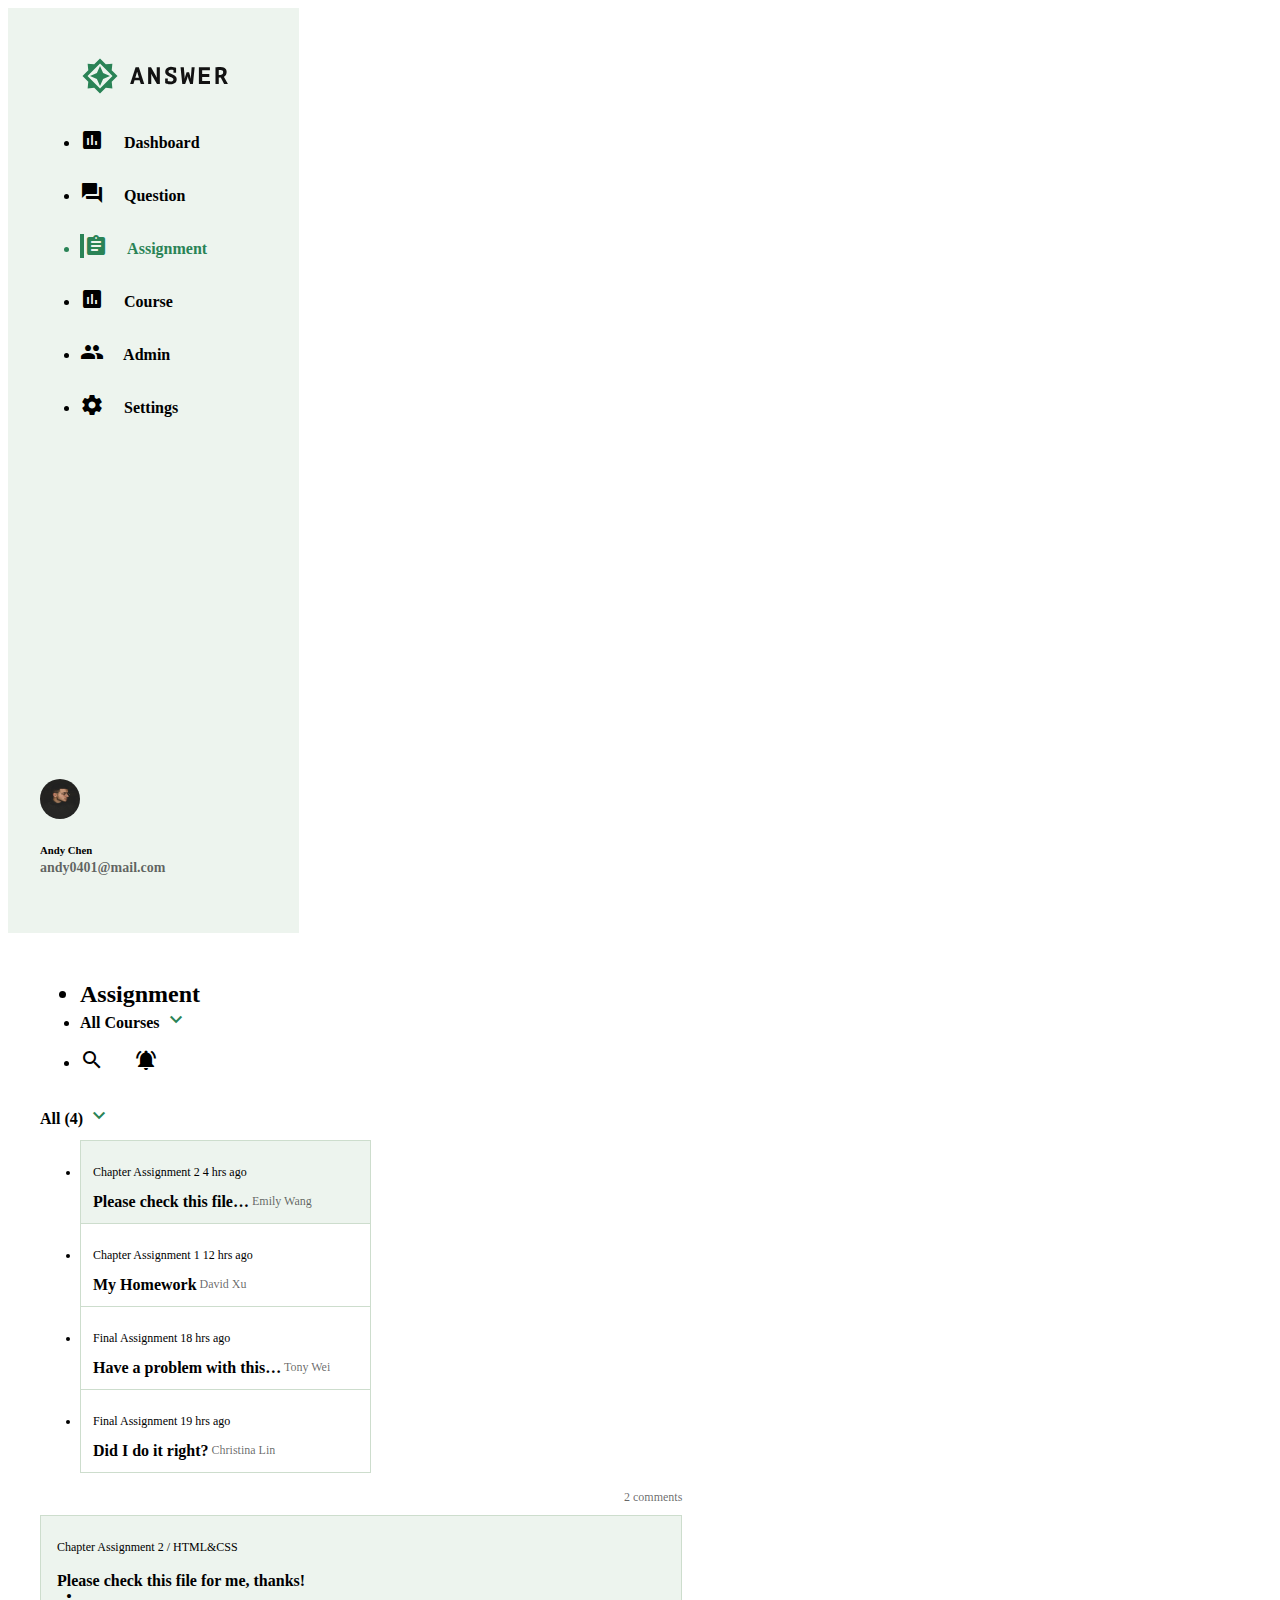
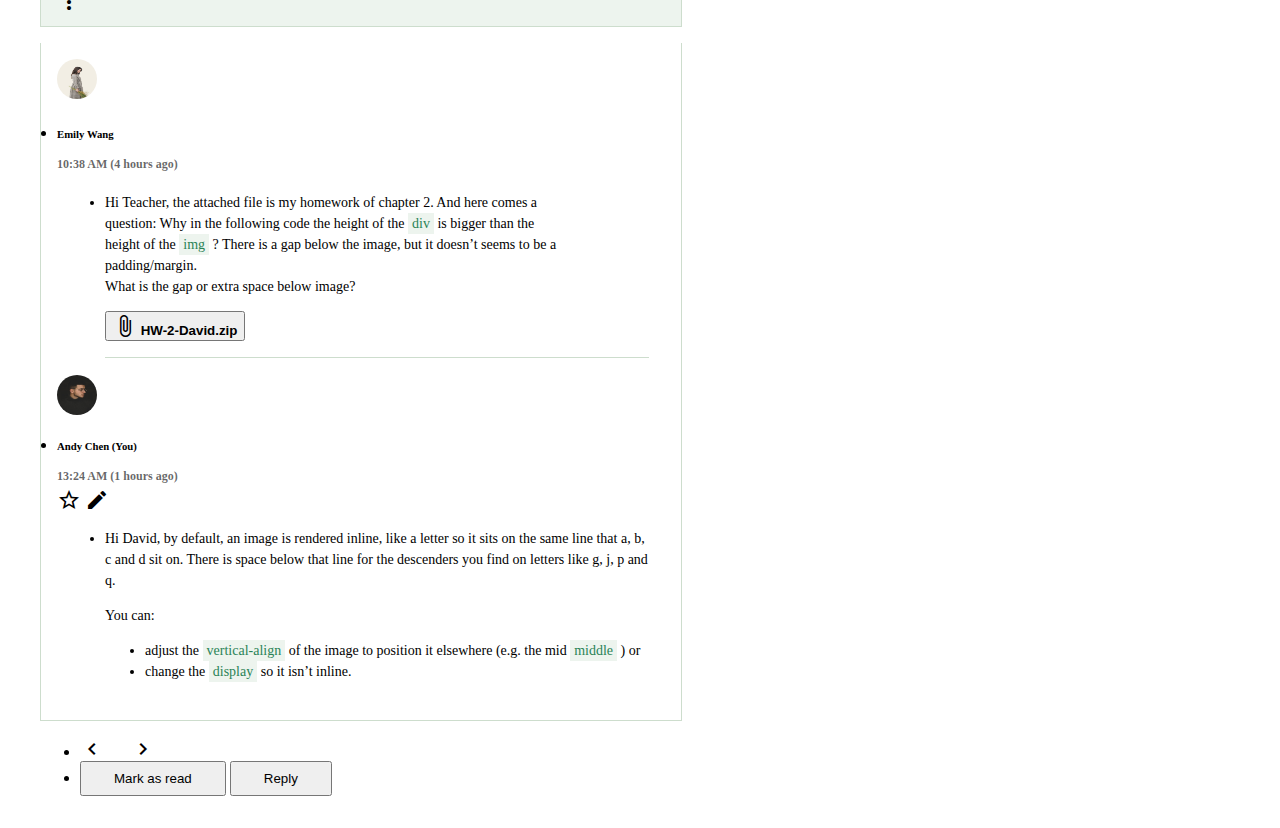
<file: index.html>
<!DOCTYPE html>
<html lang="en">
<head>
    <meta charset="UTF-8">
    <meta name="viewport" content="width=device-width, initial-scale=1.0">
    <title>後台管理</title>
    <!-- BS4 CSS -->
    <link rel="stylesheet" href="https://stackpath.bootstrapcdn.com/bootstrap/4.2.1/css/bootstrap.min.css" 
    integrity="sha384-GJzZqFGwb1QTTN6wy59ffF1BuGJpLSa9DkKMp0DgiMDm4iYMj70gZWKYbI706tWS" crossorigin="anonymous">
    <!-- CSS -->
    <link rel="stylesheet" href="css/all.css">
    <!-- Material+Icons -->
    <link href="https://fonts.googleapis.com/icon?family=Material+Icons" rel="stylesheet">
    <!-- BS4 JS -->
    <script src="https://code.jquery.com/jquery-3.3.1.slim.min.js" integrity="sha384-q8i/X+965DzO0rT7abK41JStQIAqV
    gRVzpbzo5smXKp4YfRvH+8abtTE1Pi6jizo" crossorigin="anonymous"></script>
    <script src="https://cdnjs.cloudflare.com/ajax/libs/popper.js/1.14.6/umd/popper.min.js" integrity="sha384-wHAiFfRl
    MFy6i5SRaxvfOCifBUQy1xHdJ/yoi7FRNXMRBu5WHdZYu1hA6ZOblgut" crossorigin="anonymous"></script>
    <script src="https://stackpath.bootstrapcdn.com/bootstrap/4.2.1/js/bootstrap.min.js" integrity="sha384-B0UglyR+jN6C
    kvvICOB2joaf5I4l3gm9GU6Hc1og6Ls7i6U/mkkaduKaBhlAXv9k" crossorigin="anonymous"></script>
    <!-- JS -->
    <script src="js/jquery-3.5.1.min.js"></script>
    <script src="js/all.js"></script>
</head>

<body>
    <div class="wrap d-flex">
        <!-- 左側menu -->
        <header>
            <div class="menu d-flex flex-column">
                <ul class="menuItems list-unstyled d-flex flex-column justify-content-center">
                    <h1>
                        <a href="#">
                            <img src="img/logo-ANSWER.svg" alt="logo">
                        </a>
                    </h1>
                    <li>
                        <span class="material-icons">
                            assessment
                        </span>
                        Dashboard
                    </li>
                    <li>
                        <span class="material-icons">
                            question_answer
                        </span>
                        Question
                    </li>
                    <li class="pageNow">
                        <span class="material-icons">
                            assignment
                        </span>
                        Assignment
                    </li>
                    <li>
                        <span class="material-icons">
                            assessment
                        </span>
                        Course
                    </li>
                    <li>
                        <a href="admin.html">
                            <span class="material-icons">
                                people
                            </span>
                            Admin
                        </a>
                    </li>
                    <li class="setting">
                        <span class="material-icons">
                            settings
                        </span>
                        Settings
                    </li>
                </ul>
                <div class="user d-flex">
                    <img src="img/andychen.jpeg" alt="">
                    <h6>Andy Chen
                        <p>andy0401@mail.com</p>
                    </h6>
                </div>
            </div>
        </header>
        <!-- 右側主內容 -->
        <div class="main">
            <!-- 上方區塊 -->
            <div class="rightareaTop d-flex justify-content-between align-items-center">
                <ul class="title list-unstyled d-flex align-items-center">
                    <li>
                        <span>
                            Assignment
                        </span>
                    </li>
                    <li class="littleTitle">
                        <span>
                            All Courses
                        </span>
                        <span class="material-icons" style="color: #2A8356">
                            keyboard_arrow_down
                        </span>
                    </li>
                </ul>
                <ul class="list-unstyled">
                    <li>
                        <span class="material-icons mr-26">
                            search
                        </span>
                        <span class="material-icons">
                            notifications_active
                        </span>
                    </li>
                </ul>
            </div>
            <!-- 主內容 -->
            <div class="content d-flex">
                <div class="allComments">
                    <p class="all bold">All (4)
                        <span class="material-icons" style="color: #2A8356">
                            keyboard_arrow_down
                        </span>
                    </p>
                    <ul class="allList list-unstyled">
                        <li>
                            <p class="d-flex justify-content-between align-items-center">
                                <span>Chapter Assignment 2</span>
                                <span>4 hrs ago</span>
                            </p>
                            <p class="d-flex justify-content-between align-items-center">
                                <span class="allsTitle bold">Please check this file…</span>
                                <span class="gray-text">Emily Wang</span>
                            </p>
                        </li>
                        <li>
                            <p class="d-flex justify-content-between align-items-center">
                                <span>Chapter Assignment 1</span>
                                <span>12 hrs ago</span>
                            </p>
                            <p class="d-flex justify-content-between align-items-center">
                                <span class="allsTitle bold">My Homework</span>
                                <span class="gray-text">David Xu</span>
                            </p>
                        </li>
                        <li>
                            <p class="d-flex justify-content-between">
                                <span>Final Assignment</span>
                                <span>18 hrs ago</span>
                            </p>
                            <p class="d-flex justify-content-between">
                                <span class="allsTitle bold">Have a problem with this…</span>
                                <spa class="gray-text">Tony Wei</span>
                            </p>
                        </li>
                        <li>
                            <p class="d-flex justify-content-between">
                                <span>Final Assignment</span>
                                <span>19 hrs ago</span>
                            </p>
                            <p class="d-flex justify-content-between">
                                <span class="allsTitle bold">Did I do it right?</span>
                                <span class="gray-text">Christina Lin</span>
                            </p>
                        </li>
                    </ul>
                </div>
                <div class="comments">
                    <p class="littleComments gray-text">2 comments</p>
                    <div class="commentsTitle d-flex justify-content-between align-items-center">
                        <div>
                            <p>
                                Chapter Assignment 2 / HTML&CSS
                            </p>
                            <p class="allsTitle bold">
                                Please check this file for me, thanks!
                            </p>
                        </div>
                        <span class="material-icons">
                            more_vert
                        </span>
                    </div>

                    <ul class="commentsItems list-unstyled">
                        <li class="name d-flex">
                            <img src="img/emilywang.jpeg" alt="">
                            <h6>
                                Emily Wang
                                <p class="gray-text small-text">
                                    10:38 AM (4 hours ago)
                                </p>
                            </h6>
                        </li>
                        <li class="itemContent">
                            <p>
                                Hi Teacher, the attached file is my homework of chapter 2. And here comes a<br> 
                                question: Why in the following code the height of the <span>div </span> is bigger than the
                                <br> height of the <span>img</span> ? There is a gap below the image, but it doesn’t seems to be a 
                                padding/margin. 
                                <br>
                                What is the gap or extra space below image?
                            </p>
                            <a href="#">
                                <button type="button" class="btn btn-outline-success" style="color:black;font-weight: bold;">
                                <span class="material-icons">
                                    attach_file
                                </span>
                                HW-2-David.zip
                            </button>
                            </a>
                        </li>
                        <li class="name d-flex justify-content-between">
                            <div class="d-flex">
                            <img src="img/andychen.jpeg" alt="">
                                <h6>
                                    Andy Chen (You)
                                    <p class="gray-text small-text">
                                        13:24 AM (1 hours ago)
                                    </p>
                                </h6>
                            </div>
                            <div>
                                <span class="material-icons">
                                    star_border
                                </span>
                                <span class="material-icons ml-4">
                                    create
                                </span>
                            </div>
                        </li>
                        <li class="itemContent">
                            <p>
                                Hi David, by default, an image is rendered inline, like a letter so it sits on the 
                                same line that a, b, c and d sit on. There is space below that line for the 
                                descenders you find on letters like g, j, p and q.
                            </p>
                            <p>
                                 You can: 
                            </p>
                            <ul>
                                <li class="list-unstyled disc">
                                    adjust the <span>vertical-align</span> of the image to position it elsewhere (e.g. the mid
                                    <span>middle</span> ) or
                                </li>
                                <li class="list-unstyled disc">change the <span>display</span> so it isn’t inline.
                                </li>
                            </ul>
                        </li>
                    </ul>

                    <div class="commentsFooter position-relative">
                        <ul class="list-unstyled d-flex justify-content-between align-items-center">
                            <li class="bottomArrows">
                                <span class="material-icons mr23">
                                    chevron_left
                                </span>
                                <span class="material-icons">
                                    chevron_right
                                </span>
                            </li>
                            <li class="d-flex">
                                    <button type="button" class="btn btn-outline-success">
                                        Mark as read
                                    </button>
                                    <button type="button" class="btn btn-success replyAction ml-3">
                                        Reply
                                    </button>
                            </li>
                                <!-- 點擊reply後淡入bodyText -->
                            <div class="bodyText position-absolute">
                                <ul class="bodyTextHeader d-flex list-unstyled align-items-center">
                                    <select>
                                        <option value="Body Text">
                                            Body Text
                                        </option>
                                    </select>
                                    <li>
                                        <span class="material-icons ml-4">
                                            format_bold
                                        </span>
                                    </li>
                                    <li>
                                        <span class="material-icons ml-4">
                                            format_italic
                                        </span>
                                    </li>
                                    <li>
                                        <span class="material-icons ml-4">
                                            format_list_bulleted
                                        </span>
                                    </li>
                                    <li>
                                        <span class="material-icons ml-4">
                                            format_list_numbered
                                        </span>
                                    </li>
                                    <li>
                                        <span class="material-icons ml-4">
                                            image
                                        </span>
                                    </li>
                                    <li>
                                        <span class="material-icons ml-4">
                                            insert_link
                                            </span>
                                    </li>
                                    <li>
                                        <span class="material-icons ml-4">
                                            chevron_left
                                        </span>
                                    </li>
                                    <li>
                                        <span class="material-icons">
                                            chevron_right
                                        </span>
                                    </li>
                                </ul>
                                <textarea cols="30" rows="10" placeholder="Reply an answer…"></textarea>
                                <div class="bodyTextFooter d-flex justify-content-end">
                                    <button type="button" class="btn btn-outline-success replyAction">
                                        Cancel
                                    </button>
                                    <button type="button" class="btn btn-success mr-4 ml-2">
                                        Reply
                                    </button>
                                </div>
                            </div>
                        </ul>
                    </div>
                </div>
            </div>
        </div>
        



        <footer>

        </footer>
    </div>
</body>
</html>
</file>
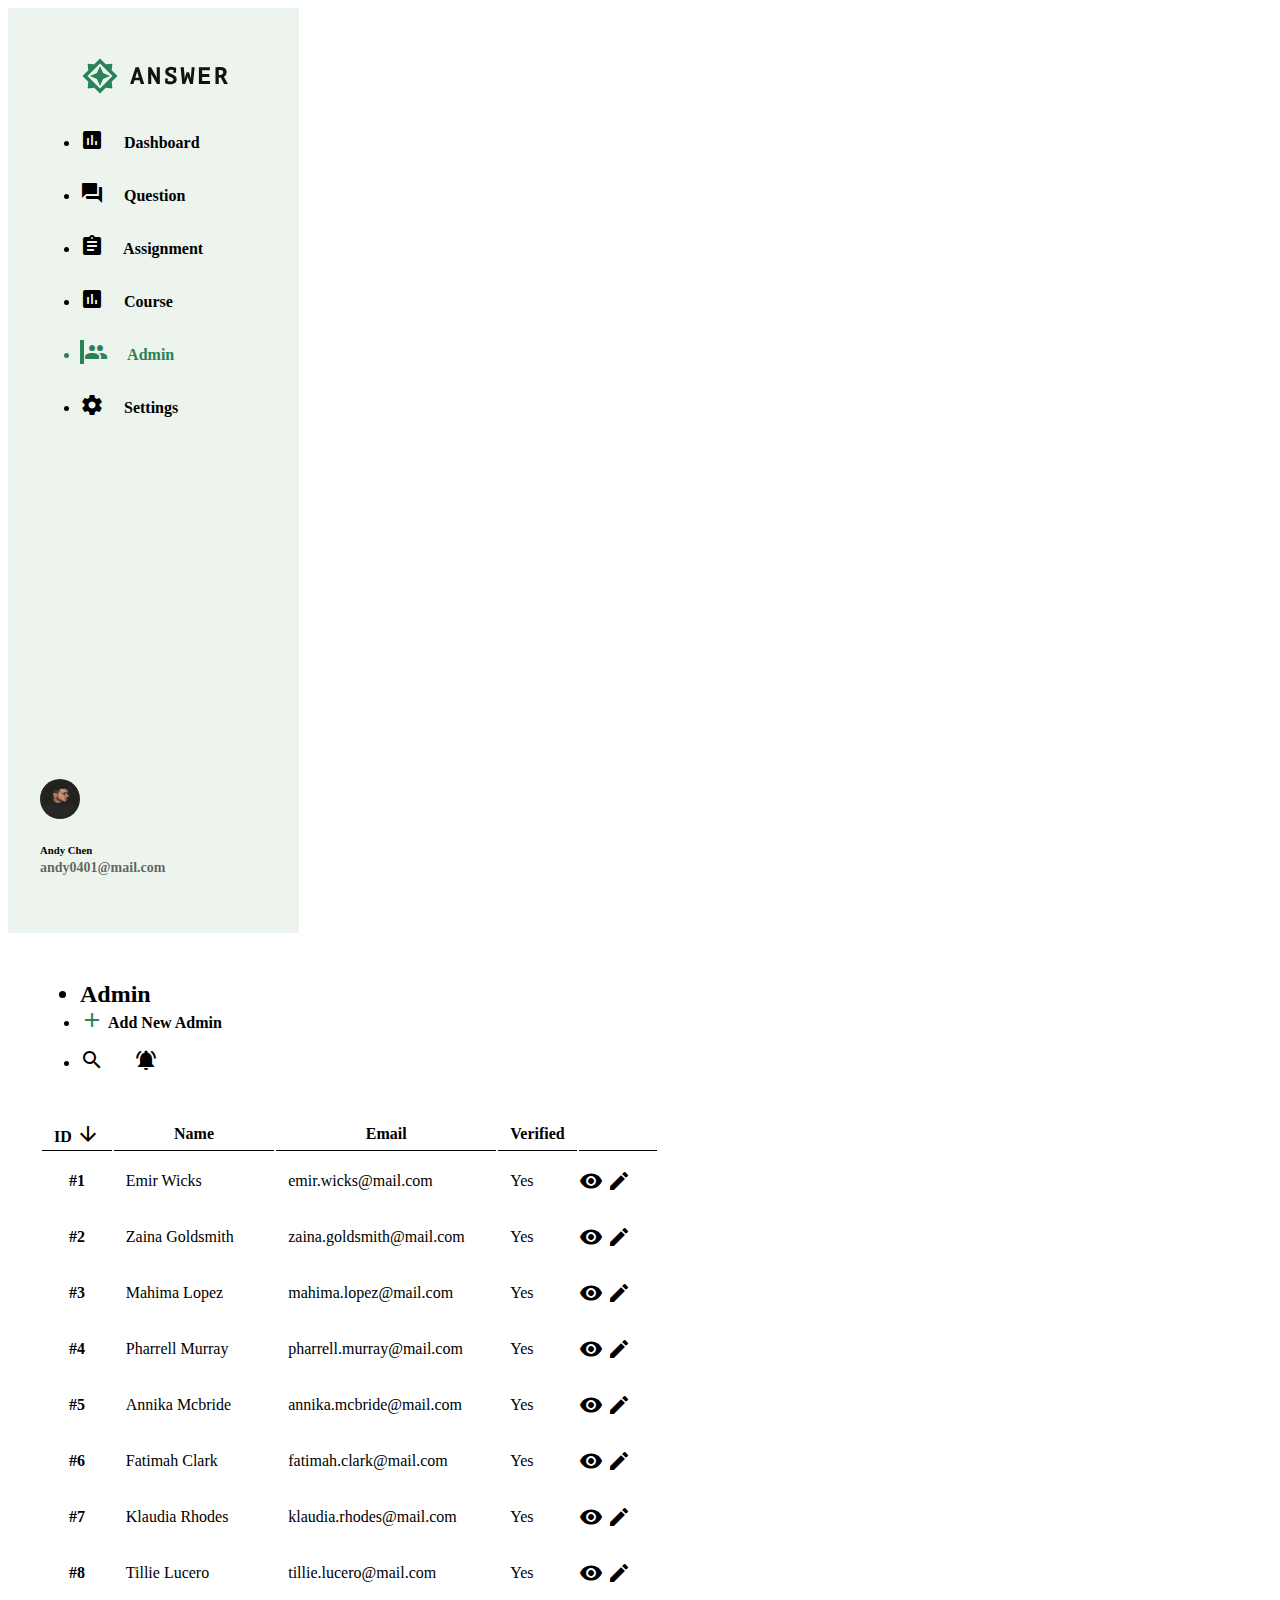
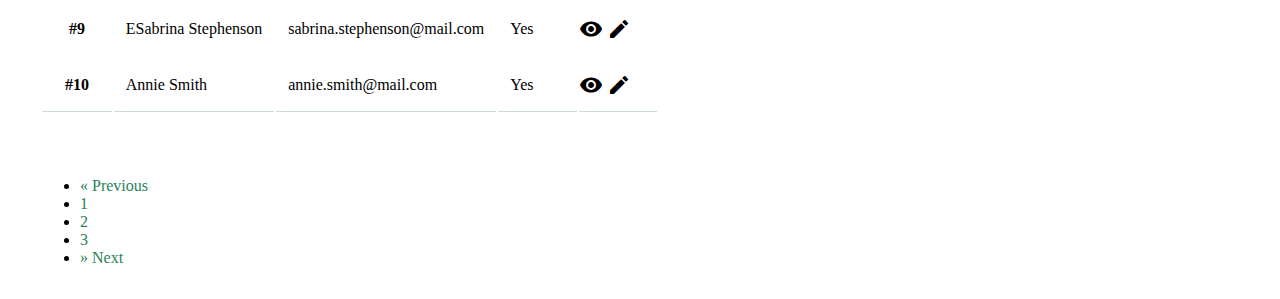
<file: admin.html>
<!DOCTYPE html>
<html lang="en">
<head>
    <meta charset="UTF-8">
    <meta name="viewport" content="width=device-width, initial-scale=1.0">
    <title>admin</title>
    <!-- BS4 CSS -->
    <link rel="stylesheet" href="https://stackpath.bootstrapcdn.com/bootstrap/4.2.1/css/bootstrap.min.css" 
    integrity="sha384-GJzZqFGwb1QTTN6wy59ffF1BuGJpLSa9DkKMp0DgiMDm4iYMj70gZWKYbI706tWS" crossorigin="anonymous">
    <!-- CSS -->
    <link rel="stylesheet" href="css/all.css">
    <!-- Material+Icons -->
    <link href="https://fonts.googleapis.com/icon?family=Material+Icons" rel="stylesheet">
    <!-- BS4 JS -->
    <script src="https://code.jquery.com/jquery-3.3.1.slim.min.js" integrity="sha384-q8i/X+965DzO0rT7abK41JStQIAqV
    gRVzpbzo5smXKp4YfRvH+8abtTE1Pi6jizo" crossorigin="anonymous"></script>
    <script src="https://cdnjs.cloudflare.com/ajax/libs/popper.js/1.14.6/umd/popper.min.js" integrity="sha384-wHAiFfRl
    MFy6i5SRaxvfOCifBUQy1xHdJ/yoi7FRNXMRBu5WHdZYu1hA6ZOblgut" crossorigin="anonymous"></script>
    <script src="https://stackpath.bootstrapcdn.com/bootstrap/4.2.1/js/bootstrap.min.js" integrity="sha384-B0UglyR+jN6C
    kvvICOB2joaf5I4l3gm9GU6Hc1og6Ls7i6U/mkkaduKaBhlAXv9k" crossorigin="anonymous"></script>
    <!-- JS -->
    <script src="js/jquery-3.5.1.min.js"></script>
    <script src="js/all.js"></script>
</head>

<body>
    <div class="wrap d-flex">
        <!-- 左側menu -->
        <header>
            <div class="menu d-flex flex-column">
                <ul class="menuItems list-unstyled d-flex flex-column justify-content-center">
                    <h1>
                        <a href="#">
                            <img src="img/logo-ANSWER.svg" alt="logo">
                        </a>
                    </h1>
                    <li>
                        <span class="material-icons">
                            assessment
                        </span>
                        Dashboard
                    </li>
                    <li>
                        <span class="material-icons">
                            question_answer
                        </span>
                        Question
                    </li>
                    <li>
                        <a href="index.html">
                            <span class="material-icons">
                                assignment
                            </span>
                            Assignment
                        </a>
                    </li>
                    <li>
                        <span class="material-icons">
                            assessment
                        </span>
                        Course
                    </li>
                    <li class="pageNow">
                            <span class="material-icons">
                                people
                            </span>
                            Admin
                    </li>
                    <li class="setting">
                        <span class="material-icons">
                            settings
                        </span>
                        Settings
                    </li>
                </ul>
                <div class="user d-flex">
                    <img src="img/andychen.jpeg" alt="">
                    <h6>Andy Chen
                        <p>andy0401@mail.com</p>
                    </h6>
                </div>
            </div>
        </header>
        <!-- 右側主內容 -->
        <div class="main">
            <!-- 上方區塊 -->
            <div class="rightareaTop d-flex justify-content-between align-items-center">
                <ul class="title list-unstyled d-flex align-items-center">
                    <li>
                        <span>
                            Admin
                        </span>
                    </li>
                    <li class="littleTitle">
                        <span class="material-icons" style="color: #2A8356">
                            add
                        </span>
                        <span>
                            Add New Admin
                        </span>
                    </li>
                </ul>
                <ul class="list-unstyled">
                    <li>
                        <span class="material-icons mr-26">
                            search
                        </span>
                        <span class="material-icons">
                            notifications_active
                        </span>
                    </li>
                </ul>
            </div>
            <!-- 主內容 -->
            <div class="content">
                <!-- 人員表格 -->
                <table class="table">
                    <thead>
                      <tr>
                        <th scope="col">ID
                            <span class="material-icons">
                            arrow_downward
                            </span>
                        </th>
                        <th scope="col">Name</th>
                        <th scope="col">Email</th>
                        <th scope="col">Verified</th>
                        <th scope="col"></th>
                      </tr>
                    </thead>
                    <tbody>
                      <tr>
                        <th scope="row">#1</th>
                        <td>Emir Wicks</td>
                        <td>emir.wicks@mail.com</td>
                        <td>Yes</td>
                        <td>
                            <span class="material-icons mr-4">
                                remove_red_eye
                            </span>
                            <span class="material-icons">
                                create
                            </span>
                        </td>
                      </tr>
                      <tr>
                        <th scope="row">#2</th>
                        <td>Zaina Goldsmith</td>
                        <td>zaina.goldsmith@mail.com</td>
                        <td>Yes</td>
                        <td>
                            <span class="material-icons mr-4">
                                remove_red_eye
                            </span>
                            <span class="material-icons">
                            create
                            </span>
                        </td>
                      </tr>
                      <tr>
                        <th scope="row">#3</th>
                        <td>Mahima Lopez</td>
                        <td>mahima.lopez@mail.com</td>
                        <td>Yes</td>
                        <td>
                            <span class="material-icons mr-4">
                                remove_red_eye
                            </span>
                            <span class="material-icons">
                                create
                            </span>
                        </td>
                      </tr>
                      <tr>
                        <th scope="row">#4</th>
                        <td>Pharrell Murray</td>
                        <td>pharrell.murray@mail.com</td>
                        <td>Yes</td>
                        <td>
                            <span class="material-icons mr-4">
                                remove_red_eye
                            </span>
                            <span class="material-icons">
                                create
                            </span>
                        </td>
                      </tr>
                      <tr>
                        <th scope="row">#5</th>
                        <td>Annika Mcbride</td>
                        <td>annika.mcbride@mail.com</td>
                        <td>Yes</td>
                        <td>
                            <span class="material-icons mr-4">
                                remove_red_eye
                            </span>
                            <span class="material-icons">
                                create
                            </span>
                        </td>
                      </tr>
                      <tr>
                        <th scope="row">#6</th>
                        <td>Fatimah Clark</td>
                        <td>fatimah.clark@mail.com</td>
                        <td>Yes</td>
                        <td>
                            <span class="material-icons mr-4">
                                remove_red_eye
                            </span>
                            <span class="material-icons">
                                create
                            </span>
                        </td>
                      </tr>
                      <tr>
                        <th scope="row">#7</th>
                        <td>Klaudia Rhodes</td>
                        <td>klaudia.rhodes@mail.com</td>
                        <td>Yes</td>
                        <td>
                            <span class="material-icons mr-4">
                                remove_red_eye
                            </span>
                            <span class="material-icons">
                                create
                            </span>
                        </td>
                      </tr>
                      <tr>
                        <th scope="row">#8</th>
                        <td>Tillie Lucero</td>
                        <td>tillie.lucero@mail.com</td>
                        <td>Yes</td>
                        <td>
                            <span class="material-icons mr-4">
                                remove_red_eye
                            </span>
                            <span class="material-icons">
                                create
                            </span>
                        </td>
                      </tr>
                      <tr>
                        <th scope="row">#9</th>
                        <td>ESabrina Stephenson</td>
                        <td>sabrina.stephenson@mail.com</td>
                        <td>Yes</td>
                        <td>
                            <span class="material-icons mr-4">
                                remove_red_eye
                            </span>
                            <span class="material-icons">
                                create
                            </span>
                        </td>
                      </tr>
                      <tr>
                        <th scope="row">#10</th>
                        <td>Annie Smith</td>
                        <td>annie.smith@mail.com</td>
                        <td>Yes</td>
                        <td>
                            <span class="material-icons mr-4">
                                remove_red_eye
                            </span>
                            <span class="material-icons">
                                create
                            </span>
                        </td>
                      </tr>
                    </tbody>
                  </table>
                  <!-- 分頁按鈕 -->
                  <nav aria-label="Page navigation example">
                    <ul class="pagination justify-content-end">
                      <li class="page-item">
                        <a class="page-link" href="#" aria-label="Previous">
                          <span aria-hidden="true">&laquo;</span>
                          <span class="sr-only">Previous</span>
                        </a>
                      </li>
                      <li class="page-item"><a class="page-link" href="#">1</a></li>
                      <li class="page-item"><a class="page-link" href="#">2</a></li>
                      <li class="page-item"><a class="page-link" href="#">3</a></li>
                      <li class="page-item">
                        <a class="page-link" href="#" aria-label="Next">
                          <span aria-hidden="true">&raquo;</span>
                          <span class="sr-only">Next</span>
                        </a>
                      </li>
                    </ul>
                  </nav>

            </div>
        </div>
        



        <footer>

        </footer>
    </div>
</body>
</html>
</file>
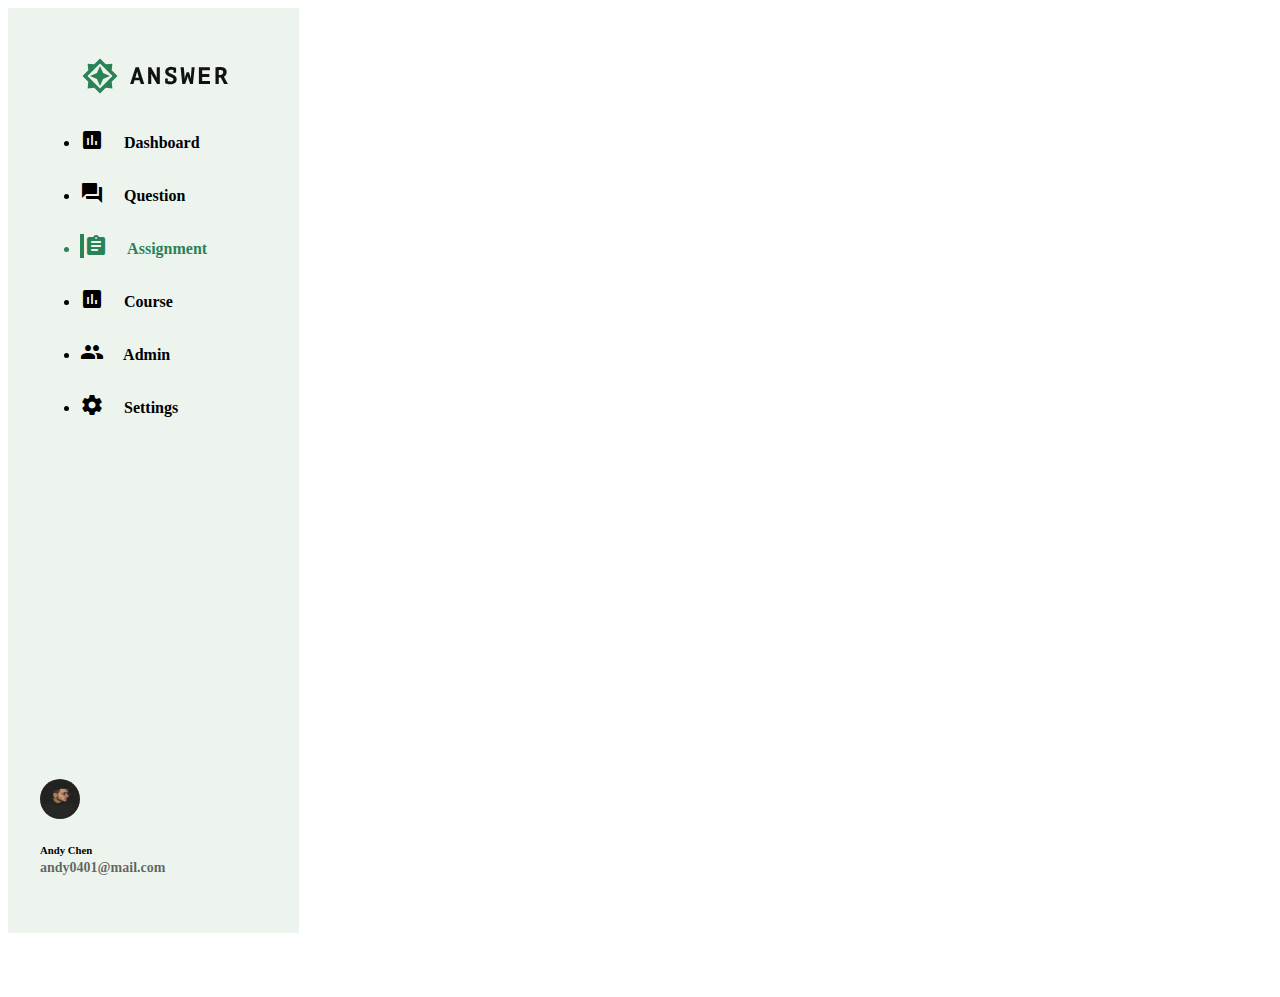
<file: layout.html>
<!DOCTYPE html>
<html lang="en">
<head>
    <meta charset="UTF-8">
    <meta name="viewport" content="width=device-width, initial-scale=1.0">
    <title>Document</title>
    <!-- BS4 CSS -->
    <link rel="stylesheet" href="https://stackpath.bootstrapcdn.com/bootstrap/4.2.1/css/bootstrap.min.css" 
    integrity="sha384-GJzZqFGwb1QTTN6wy59ffF1BuGJpLSa9DkKMp0DgiMDm4iYMj70gZWKYbI706tWS" crossorigin="anonymous">
    <!-- CSS -->
    <link rel="stylesheet" href="css/all.css">
    <!-- Material+Icons -->
    <link href="https://fonts.googleapis.com/icon?family=Material+Icons" rel="stylesheet">
    <!-- BS4 JS -->
    <script src="https://code.jquery.com/jquery-3.3.1.slim.min.js" integrity="sha384-q8i/X+965DzO0rT7abK41JStQIAqV
    gRVzpbzo5smXKp4YfRvH+8abtTE1Pi6jizo" crossorigin="anonymous"></script>
    <script src="https://cdnjs.cloudflare.com/ajax/libs/popper.js/1.14.6/umd/popper.min.js" integrity="sha384-wHAiFfRl
    MFy6i5SRaxvfOCifBUQy1xHdJ/yoi7FRNXMRBu5WHdZYu1hA6ZOblgut" crossorigin="anonymous"></script>
    <script src="https://stackpath.bootstrapcdn.com/bootstrap/4.2.1/js/bootstrap.min.js" integrity="sha384-B0UglyR+jN6C
    kvvICOB2joaf5I4l3gm9GU6Hc1og6Ls7i6U/mkkaduKaBhlAXv9k" crossorigin="anonymous"></script>
    <!-- JS -->
    <script src="js/jquery-3.5.1.min.js"></script>
    <script src="js/all.js"></script>
</head>

<body>
    <div class="wrap d-flex">
        <!-- 左側menu -->
        <header>
            <div class="menu d-flex flex-column">
                <ul class="menuItems list-unstyled d-flex flex-column justify-content-center">
                    <h1>
                        <a href="#">
                            <img src="img/logo-ANSWER.svg" alt="logo">
                        </a>
                    </h1>
                    <li>
                        <span class="material-icons">
                            assessment
                        </span>
                        Dashboard
                    </li>
                    <li>
                        <span class="material-icons">
                            question_answer
                        </span>
                        Question
                    </li>
                    <li class="pageNow">
                        <span class="material-icons">
                            assignment
                        </span>
                        Assignment
                    </li>
                    <li>
                        <span class="material-icons">
                            assessment
                        </span>
                        Course
                    </li>
                    <li>
                        <a href="admin.html">
                            <span class="material-icons">
                                people
                            </span>
                            Admin
                        </a>
                    </li>
                    <li class="setting">
                        <span class="material-icons">
                            settings
                        </span>
                        Settings
                    </li>
                </ul>
                <div class="user d-flex">
                    <img src="img/andychen.jpeg" alt="">
                    <h6>Andy Chen
                        <p>andy0401@mail.com</p>
                    </h6>
                </div>
            </div>
        </header>
        <!-- 右側主內容 -->
        <div class="main">
        
        <footer>

        </footer>
    </div>
</body>
</html>
</file>
<file: css/all.css>
a {
  text-decoration: none;
  display: block;
  color: inherit;
}

/* img RWD */
img {
  max-width: 100%;
  height: auto;
  display: block;
}

span {
  vertical-align: bottom;
}

.material-icons {
  cursor: pointer;
}

select, textarea {
  outline: none;
  border: none;
  resize: none;
}

.disc {
  list-style-type: disc;
}

.bold {
  font-weight: bold;
}

body {
  font-family: Lato;
  font-weight: bold;
}

.wrap {
  height: 100vh;
}

header {
  width: 23%;
}

.menu {
  padding: 32px 0;
  background-color: #EDF4EE;
}

.menu h1 {
  font-size: 0;
  margin-bottom: 32px;
}

.menu li {
  font-size: 16px;
  cursor: pointer;
  margin-bottom: 29px;
}

.menu li span {
  margin-right: 16px;
}

.menu .pageNow {
  color: #2A8356;
  border-left: 4px solid #2A8356;
}

.menu .setting {
  margin-bottom: 362px;
}

.menuItems, .user {
  margin-left: 32px;
}

.user img {
  width: 40px;
  height: 40px;
  border-radius: 100%;
  margin-right: 16px;
}

.user p {
  font-size: 14px;
  margin-top: 4px;
  margin-bottom: 0;
  color: #0000009A;
}

.main {
  width: 77%;
  padding: 32px;
}

.rightareaTop {
  margin-bottom: 32px;
}

.title li:first-child {
  margin-right: 46px;
  font-size: 24px;
}

.mr-26 {
  margin-right: 26px;
}

.content {
  font-weight: lighter;
}

.allComments {
  width: 34%;
  margin-right: 16px;
}

.all {
  margin-bottom: 6px;
}

.allList {
  font-size: 12px;
}

.allList li:first-child {
  background-color: #EDF4EE;
  border-top: 1px solid #CDDDCD;
}

.allList li {
  padding: 12px;
  border: 1px solid #CDDDCD;
  border-top: none;
}

.allList li p:first-child {
  margin-bottom: 4px;
  line-height: 15px;
}

.allList li p {
  margin-bottom: 0;
  line-height: 19px;
}

.gray-text {
  color: #0000009A;
}

.allsTitle {
  font-size: 16px;
}

.comments {
  width: 66%;
}

.littleComments {
  font-size: 12px;
  line-height: 24px;
  margin-bottom: 6px;
  text-align: right;
}

.commentsTitle {
  font-size: 12px;
  padding: 12px 17px 12px 16px;
  background-color: #EDF4EE;
  border: 1px solid #CDDDCD;
}

.commentsTitle p {
  margin-bottom: 0;
  line-height: 19px;
}

.commentsTitle p:first-child {
  margin-bottom: 4px;
  line-height: 15px;
}

.commentsItems {
  padding: 16px 32px 22px 16px;
  border: 1px solid #CDDDCD;
  border-top: none;
}

.commentsItems img {
  width: 40px;
  height: 40px;
  border-radius: 100%;
  margin-right: 8px;
}

.commentsItems h6 {
  margin-bottom: 0;
}

.commentsItems .name {
  margin-bottom: 16px;
}

.commentsItems .itemContent {
  margin-left: 48px;
  margin-bottom: 16.5px;
  border-bottom: 1px solid #CDDDCD;
  font-size: 14px;
  line-height: 21px;
}

.commentsItems .itemContent a {
  margin-bottom: 16.5px;
}

.commentsItems .itemContent:last-child {
  border-bottom: none;
}

.itemContent p span, .itemContent .disc span {
  display: inline-block;
  background-color: #EDF4EE;
  color: #2a8356;
  font-weight: 500;
  padding: 0 4px;
}

.small-text {
  font-size: 12px;
  line-height: 24px;
  margin-bottom: 0;
}

.mr23 {
  margin-right: 23px;
}

.commentsFooter ul {
  margin-bottom: 0;
}

.commentsFooter button, .bodyText button {
  padding: 8px 32px;
}

.bodyText {
  width: 100%;
  border: 1px solid #CDDDCD;
  background-color: white;
  padding-bottom: 32px;
  top: -700%;
  display: none;
}

.bodyTextHeader {
  height: 56px;
  padding-left: 25px;
  border-bottom: 1px solid #CDDDCD;
}

.bodyTextHeader, select {
  background-color: #EDF4EE;
  font-weight: bold;
}

.bodyText textarea {
  width: 100%;
  height: 212px;
  padding-left: 25px;
  padding-top: 16px;
}

.table {
  margin-bottom: 63px;
}

.table thead th {
  padding: 16px 12px 4px 12px;
  border-top: none;
  border-bottom: 1px solid #000;
}

.table tbody td, .table tbody th {
  border-color: #CDDDCD;
  padding: 16px 12px 14px 12px;
}

.table tbody td:last-child {
  padding: 16px 0 14px 0;
  width: 78px;
}

.table tbody tr:last-child th, .table tbody tr:last-child td {
  border-bottom: 1px solid #CDDDCD;
}

.pagination {
  margin-bottom: 0;
}

.pagination .page-link {
  color: #2A8356;
  border-color: #2A8356;
}

.pagination .page-link:hover {
  background-color: #2A8356;
  color: white;
}
/*# sourceMappingURL=all.css.map */
</file>
